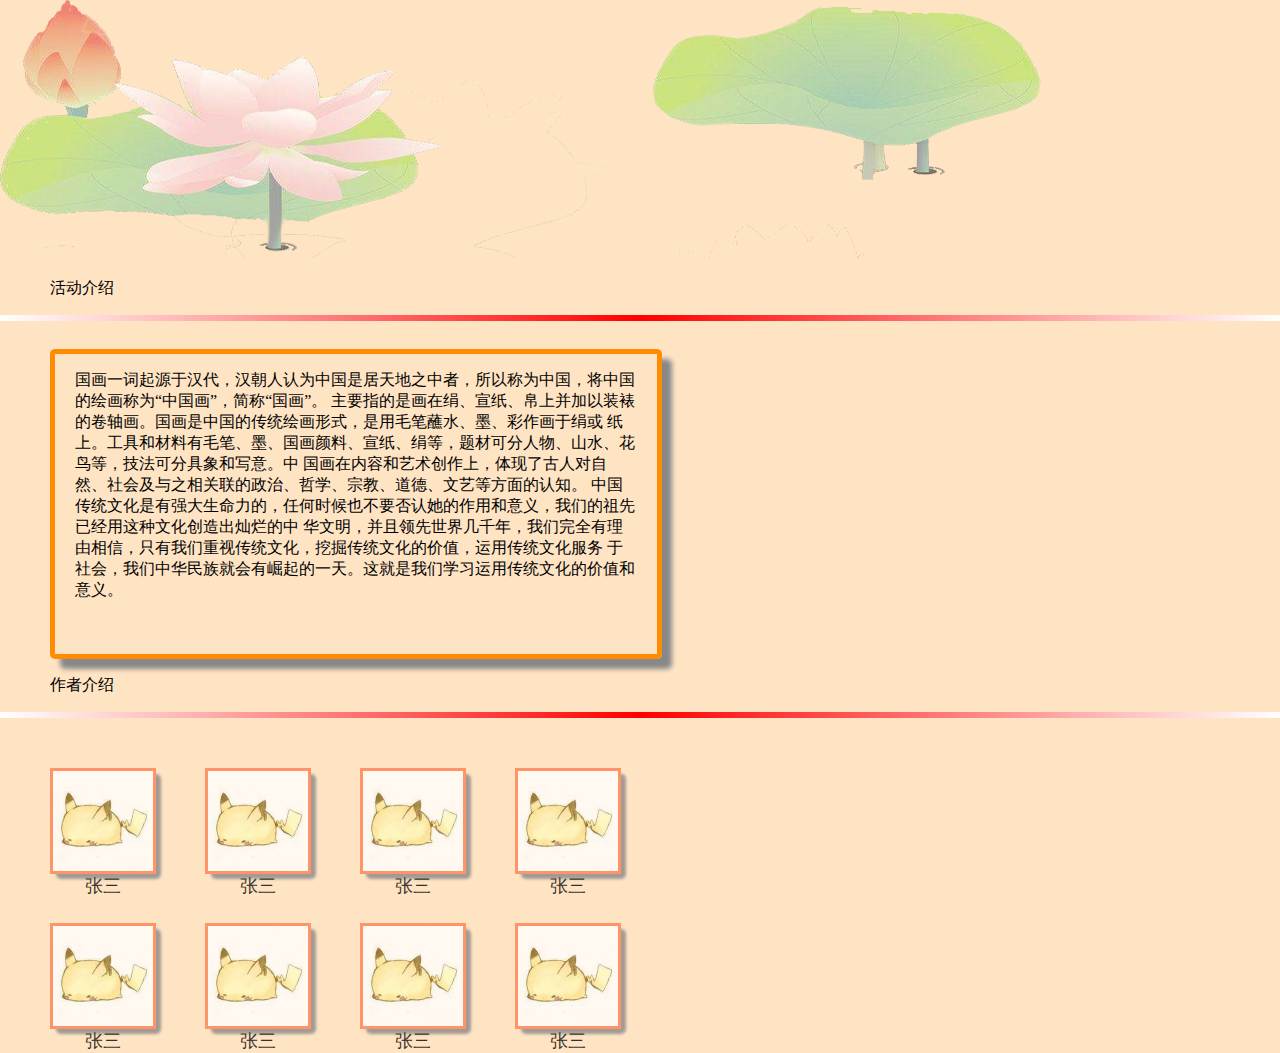
<file: index.html>
<!DOCTYPE html>
<html>
	<head>
		<meta charset="utf-8" />
		<!--<meta name="viewport" content="width=device-width, initial-scale=1.0, minimum-scale=0.5, maximum-scale=2.0, user-scalable=yes" />--> 
		<title></title>
		<script type="text/javascript" src="js/jquery-3.2.1.min.js"></script>
		<script type="text/javascript" src="js/5-31.js"></script>
		<link rel="stylesheet" type="text/css" href="css/5-31.css"/>
	</head>
	<body>

		<img class="hua" src="img/hehua.png" style="display: none; "/>
		

		<!--分割线-->
		<p class="title">活动介绍</p>
		<div class="hr_left"></div>
		<div class="hr_right"></div>
		<!--作者简介-->
		<div id="intr">
			<p>国画一词起源于汉代，汉朝人认为中国是居天地之中者，所以称为中国，将中国的绘画称为“中国画”，简称“国画”。
				主要指的是画在绢、宣纸、帛上并加以装裱的卷轴画。国画是中国的传统绘画形式，是用毛笔蘸水、墨、彩作画于绢或
				纸上。工具和材料有毛笔、墨、国画颜料、宣纸、绢等，题材可分人物、山水、花鸟等，技法可分具象和写意。中
				国画在内容和艺术创作上，体现了古人对自然、社会及与之相关联的政治、哲学、宗教、道德、文艺等方面的认知。
				中国传统文化是有强大生命力的，任何时候也不要否认她的作用和意义，我们的祖先已经用这种文化创造出灿烂的中
				华文明，并且领先世界几千年，我们完全有理由相信，只有我们重视传统文化，挖掘传统文化的价值，运用传统文化服务
				于社会，我们中华民族就会有崛起的一天。这就是我们学习运用传统文化的价值和意义。
			</p>
		</div>
		<!--分割线-->
		<p class="title">作者介绍</p>
		<div class="hr_left"></div>
		<div class="hr_right"></div>
		<!--作者列表-->
		<table border="0" cellspacing="0" cellpadding="0">
			<tr>
				<td>		
					<div class="photo_frame">
						<a href="artists/artist_1.html"><img src="img/pkq.png"/></a><p>张三</p>
					</div>
				</td>
				<td>		
					<div class="photo_frame">
						<a href="artists/artist_1.html"><img src="img/pkq.png"/></a><p>张三</p>
					</div>
				</td>
				<td>		
					<div class="photo_frame">
						<a href="artists/artist_1.html"><img src="img/pkq.png"/></a><p>张三</p>
					</div>
				</td>
				<td>		
					<div class="photo_frame">
						<a href="artists/artist_1.html"><img src="img/pkq.png"/></a><p>张三</p>
					</div>
				</td>
			</tr>
			<tr>
				<td>		
					<div class="photo_frame">
						<a href="artists/artist_1.html"><img src="img/pkq.png"/></a><p>张三</p>
					</div>
				</td>
				<td>		
					<div class="photo_frame">
						<a href="artists/artist_1.html"><img src="img/pkq.png"/></a><p>张三</p>
					</div>
				</td>
				<td>		
					<div class="photo_frame">
						<a href="artists/artist_1.html"><img src="img/pkq.png"/></a><p>张三</p>
					</div>
				</td>
				<td>		
					<div class="photo_frame">
						<a href="artists/artist_1.html"><img src="img/pkq.png"/></a><p>张三</p>
					</div>
				</td>
			</tr>
		</table>
	</body>
</html>
</file>
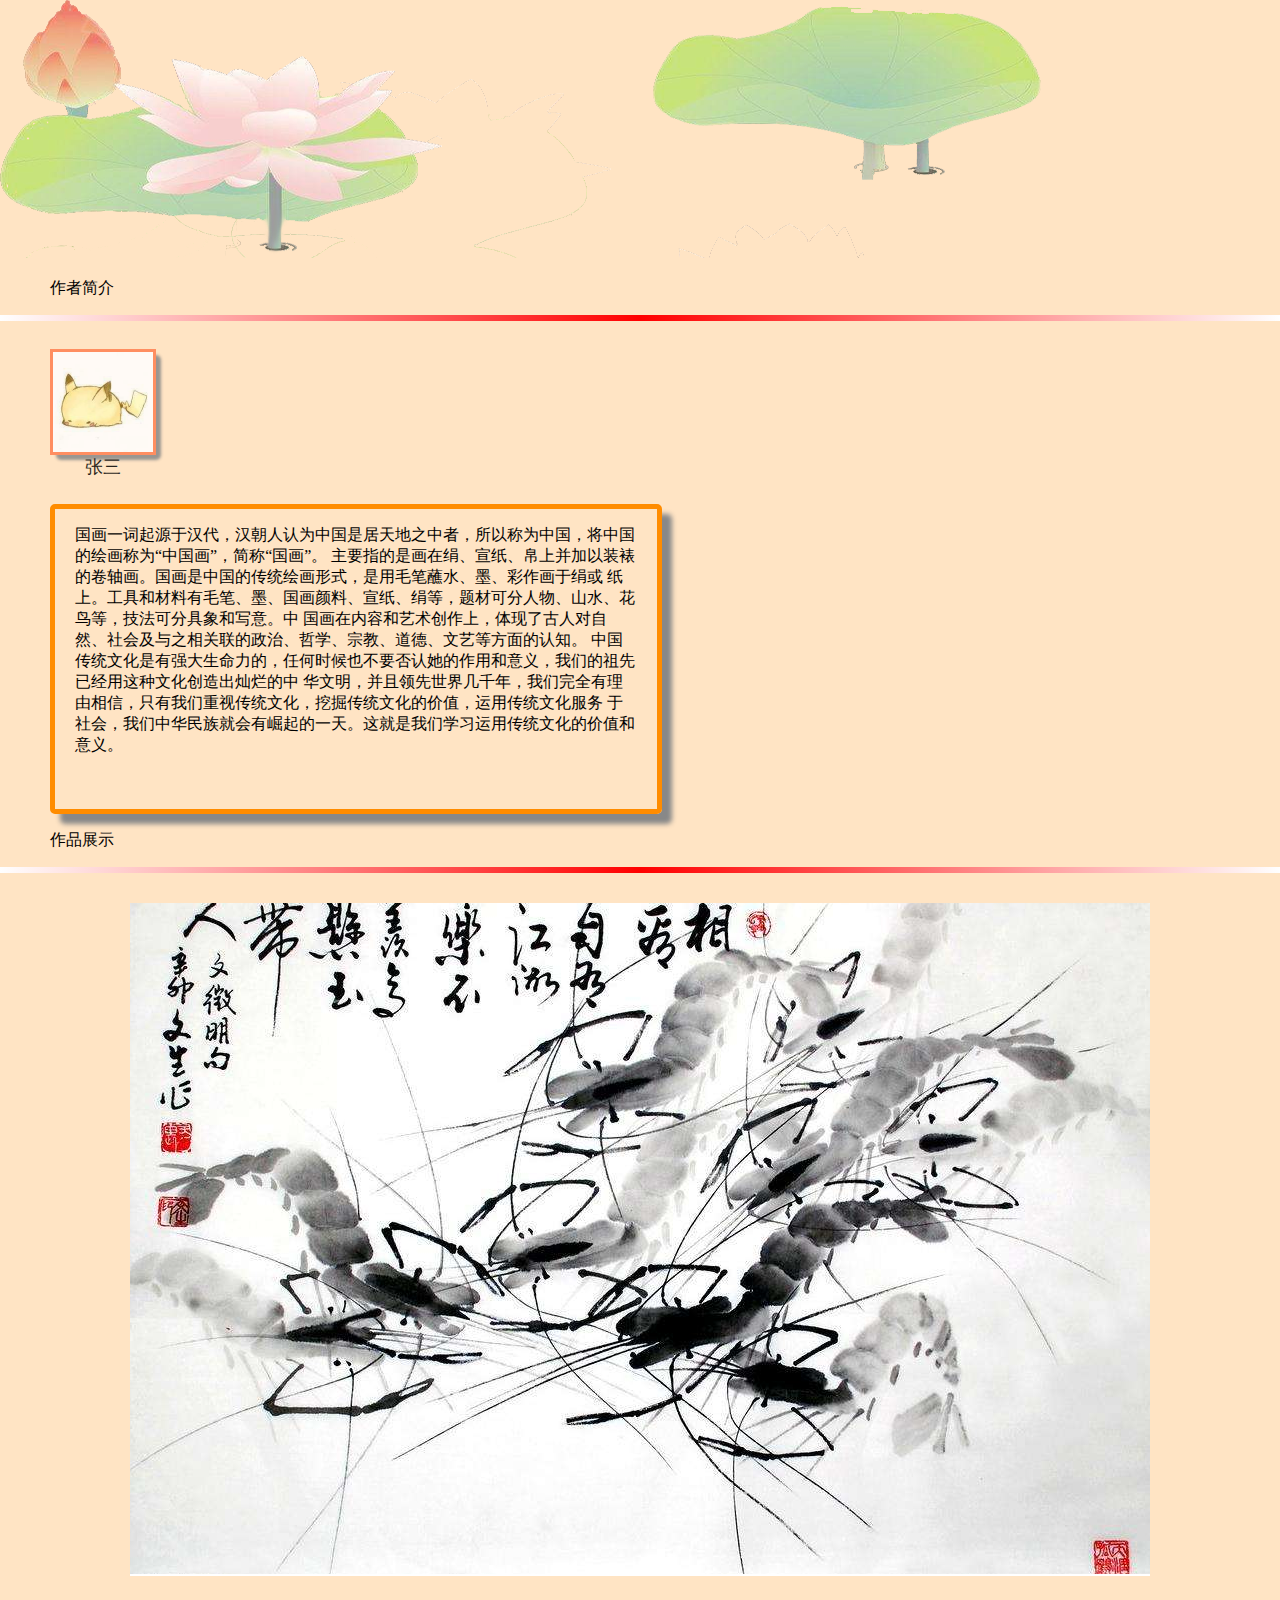
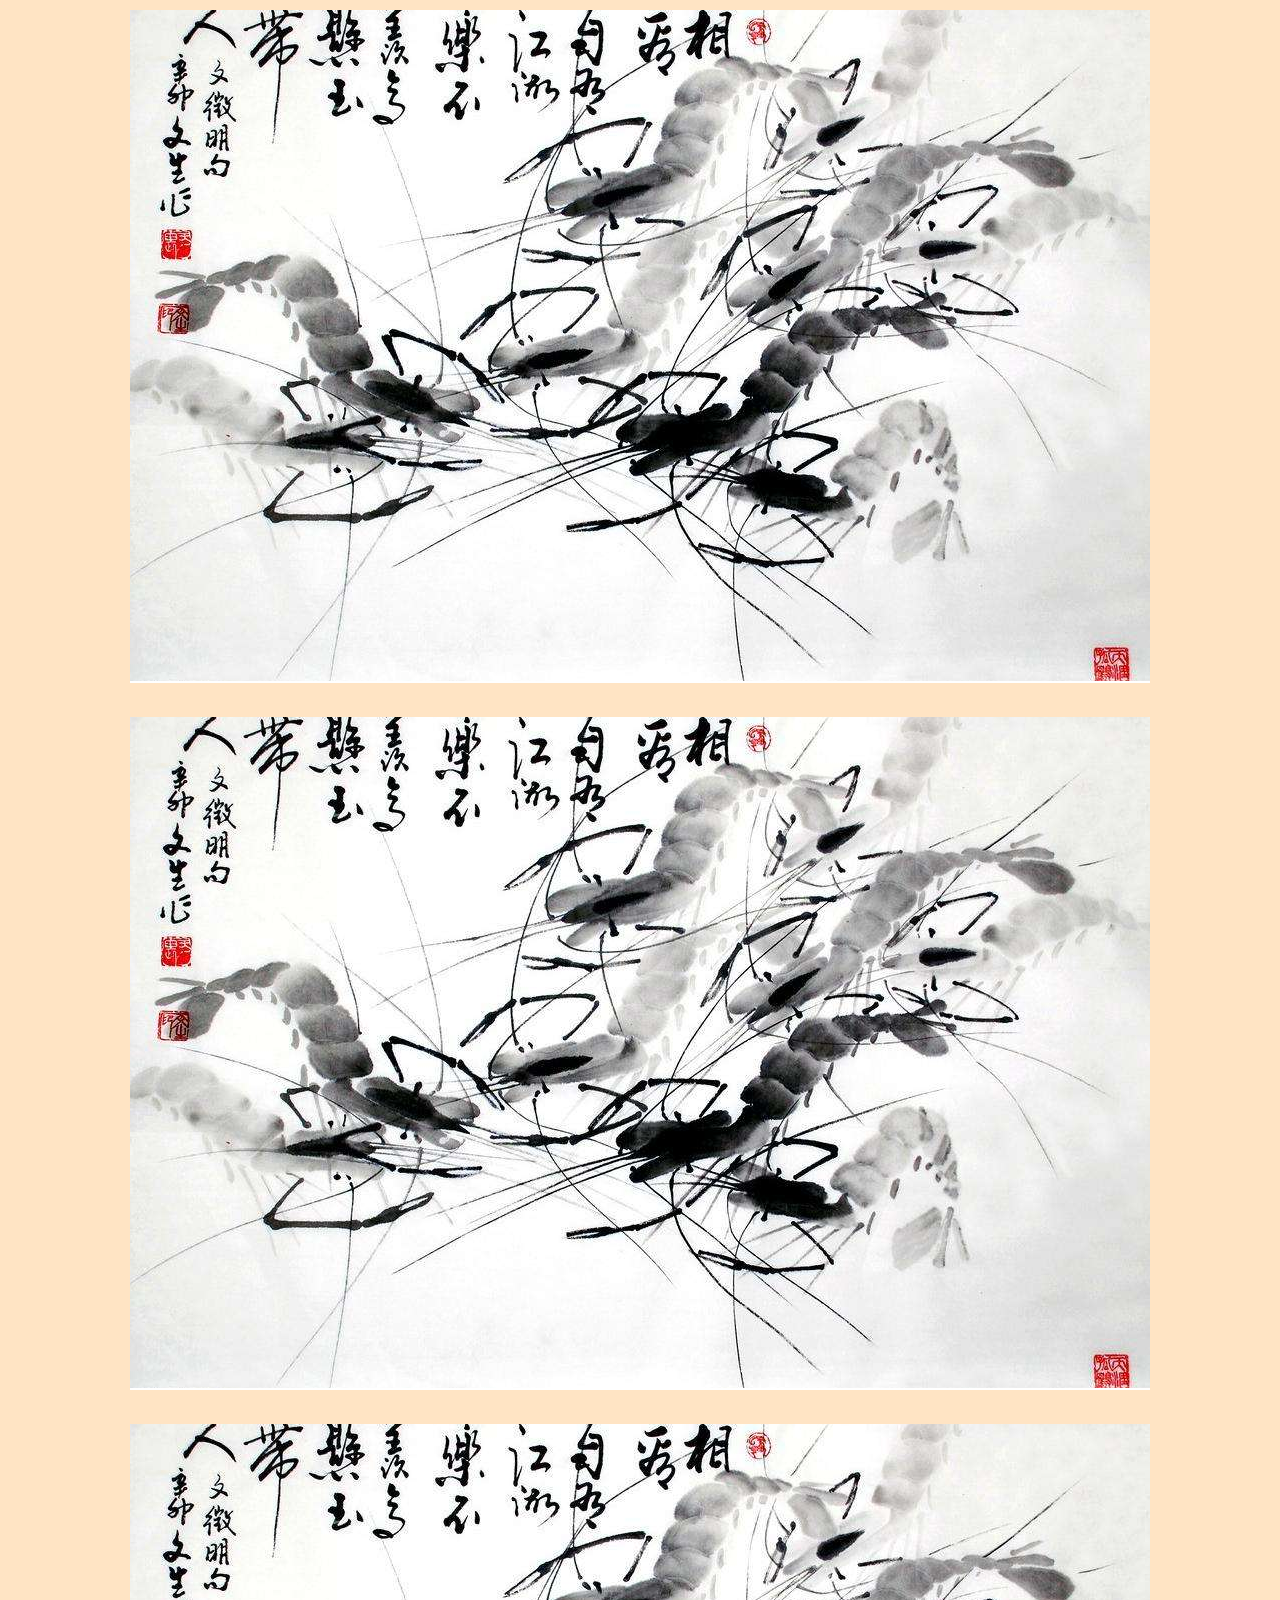
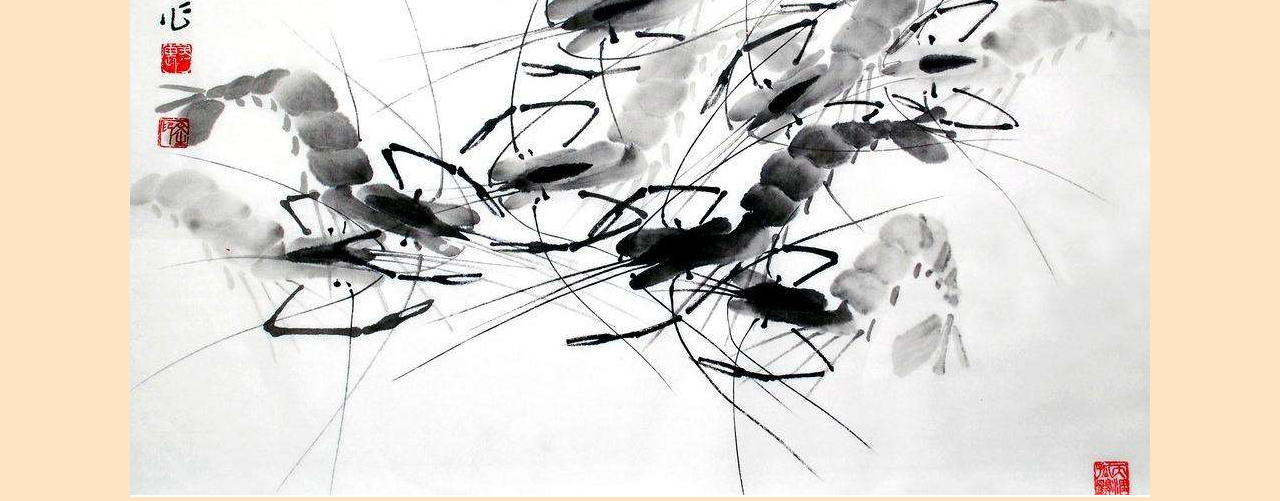
<file: artists/artist_1.html>
<!DOCTYPE html>
<html>
	<head>
		<meta charset="UTF-8">
		<title></title>
		<link rel="stylesheet" type="text/css" href="../css/5-31.css"/>
		<script type="text/javascript" src="../js/jquery-3.2.1.min.js"></script>
		<script type="text/javascript" src="../js/5-31.js"></script>	
		
	</head>
	<body>
		<img class="hua" src="../img/hehua.png" style="display: none;"/>
		
		<!--分割线-->
		<p class="title">作者简介</p>
		<div class="hr_left"></div>
		<div class="hr_right"></div>
		<!--作者头像-->
		<div class="photo_frame" style="float: none;">
			<img src="../img/pkq.png"/><p>张三</p>
		</div>
		<!--作者介绍-->
		<div id="intr">
			<p>国画一词起源于汉代，汉朝人认为中国是居天地之中者，所以称为中国，将中国的绘画称为“中国画”，简称“国画”。
				主要指的是画在绢、宣纸、帛上并加以装裱的卷轴画。国画是中国的传统绘画形式，是用毛笔蘸水、墨、彩作画于绢或
				纸上。工具和材料有毛笔、墨、国画颜料、宣纸、绢等，题材可分人物、山水、花鸟等，技法可分具象和写意。中
				国画在内容和艺术创作上，体现了古人对自然、社会及与之相关联的政治、哲学、宗教、道德、文艺等方面的认知。
				中国传统文化是有强大生命力的，任何时候也不要否认她的作用和意义，我们的祖先已经用这种文化创造出灿烂的中
				华文明，并且领先世界几千年，我们完全有理由相信，只有我们重视传统文化，挖掘传统文化的价值，运用传统文化服务
				于社会，我们中华民族就会有崛起的一天。这就是我们学习运用传统文化的价值和意义。
			</p>
		</div>
		<!--分割线-->
		<p class="title">作品展示</p>
		<div class="hr_left"></div>
		<div class="hr_right"></div>
		<!--作者作品-->
		<div class="works">
			<img src="../img/xia.png"/>
		</div>
		<div class="works">
			<img src="../img/xia.png"/>
		</div>
		<div class="works">
			<img src="../img/xia.png"/>
		</div>
		<div class="works">
			<img src="../img/xia.png"/>
		</div>
		
	</body>
</html>
</file>
<file: css/5-31.css>
body{
	
	background-color: bisque;
	margin: 0px;
	padding: 0px;
	
}
#intr{
	margin-top: 50px;
	margin-left: 50px;
	padding-left: 20px;
	padding-right: 20px;
	padding-top: 0px;
	width: 562px;
	height: 300px;
	border: 5px solid darkorange;
	box-shadow: 10px 10px 5px #888888;
	border-radius: 5px 5px 5px 5px;
}
.photo_frame{
	margin-top: 50px;
	margin-left: 50px;
	height: 105px;
	width: 105px;
	float: left;
	display: none;
	box-shadow: 6px 6px 3px #888888;
	border-radius: 5px 5px 5px 5px;
}
.photo_frame img{
	height: 100px;
	width: 100px;
	border: 3px solid coral;
	float: left;
}
.photo_frame p{
	text-align: center;
	font-size: 18px;
}
.works{
	text-align: center;
}
.works img{
	padding-left: 10px;
	padding-right: 10px;
	padding-top: 30px;
	float: none;
}
.hr_left{
	width: 50%;
	height: 6px;
	border: 0;
	background: -webkit-gradient(linear, 100% 0%, 0% 0%, from(#ff0000), to(#fff));
	float: left;
}
.hr_right{
	width: 50%;
	height: 6px;
	border: 0;
	background: -webkit-gradient(linear, 100% 0%, 0% 0%, from(#fff), to(#ff0000));
	float: left;
}
.title{
	margin-left: 50px;
}
</file>
